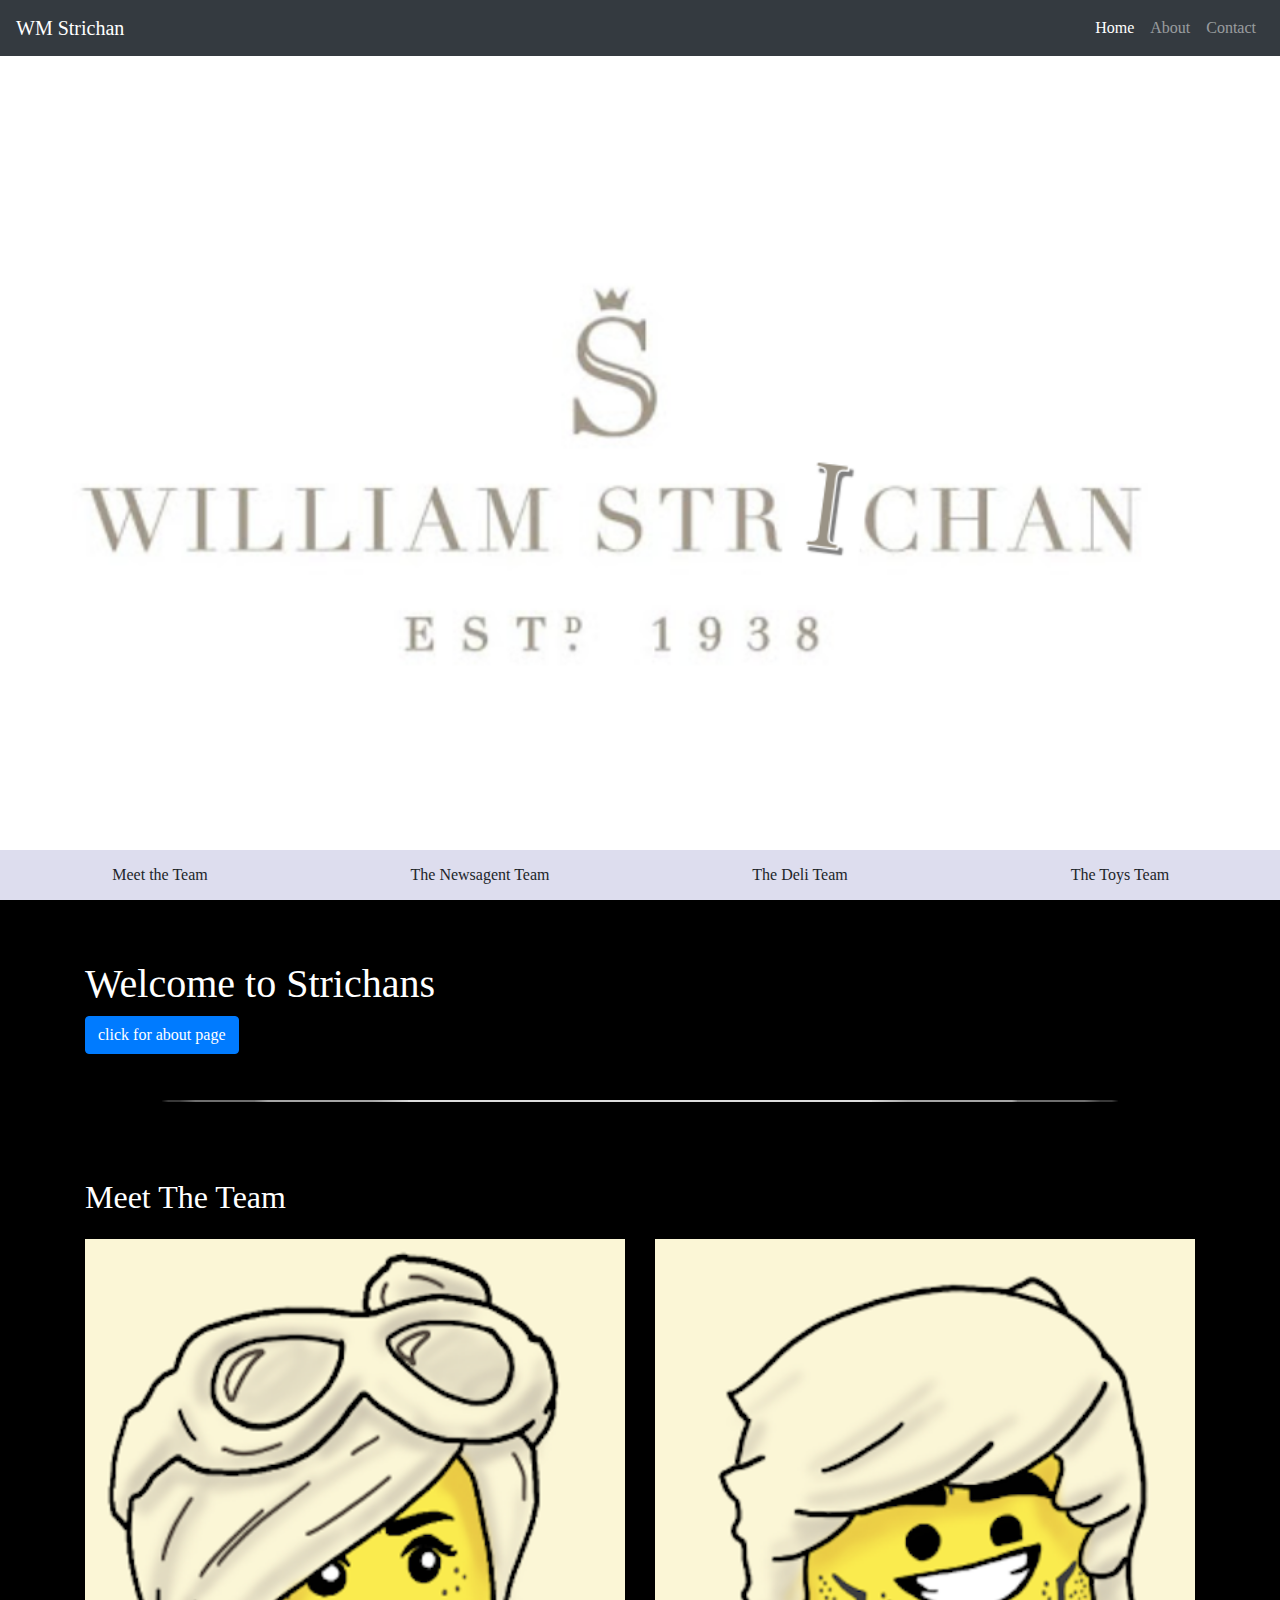
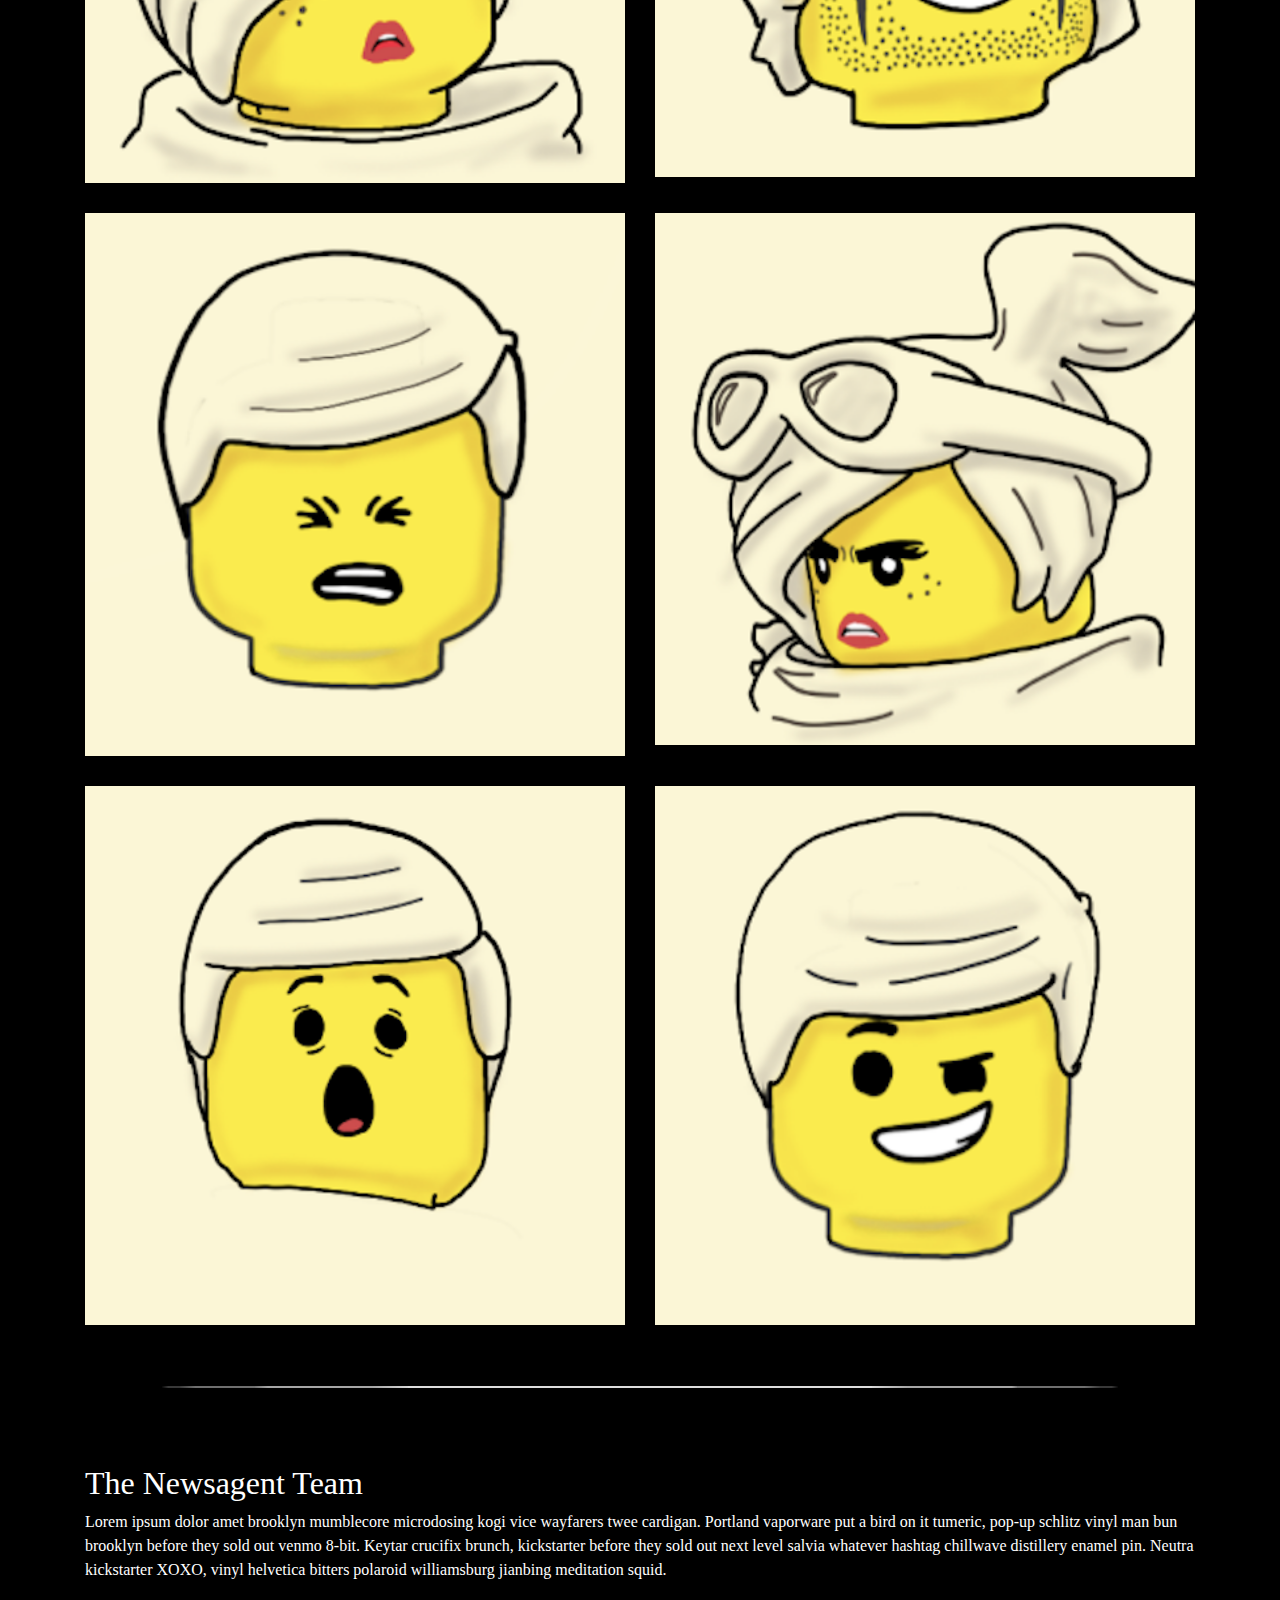
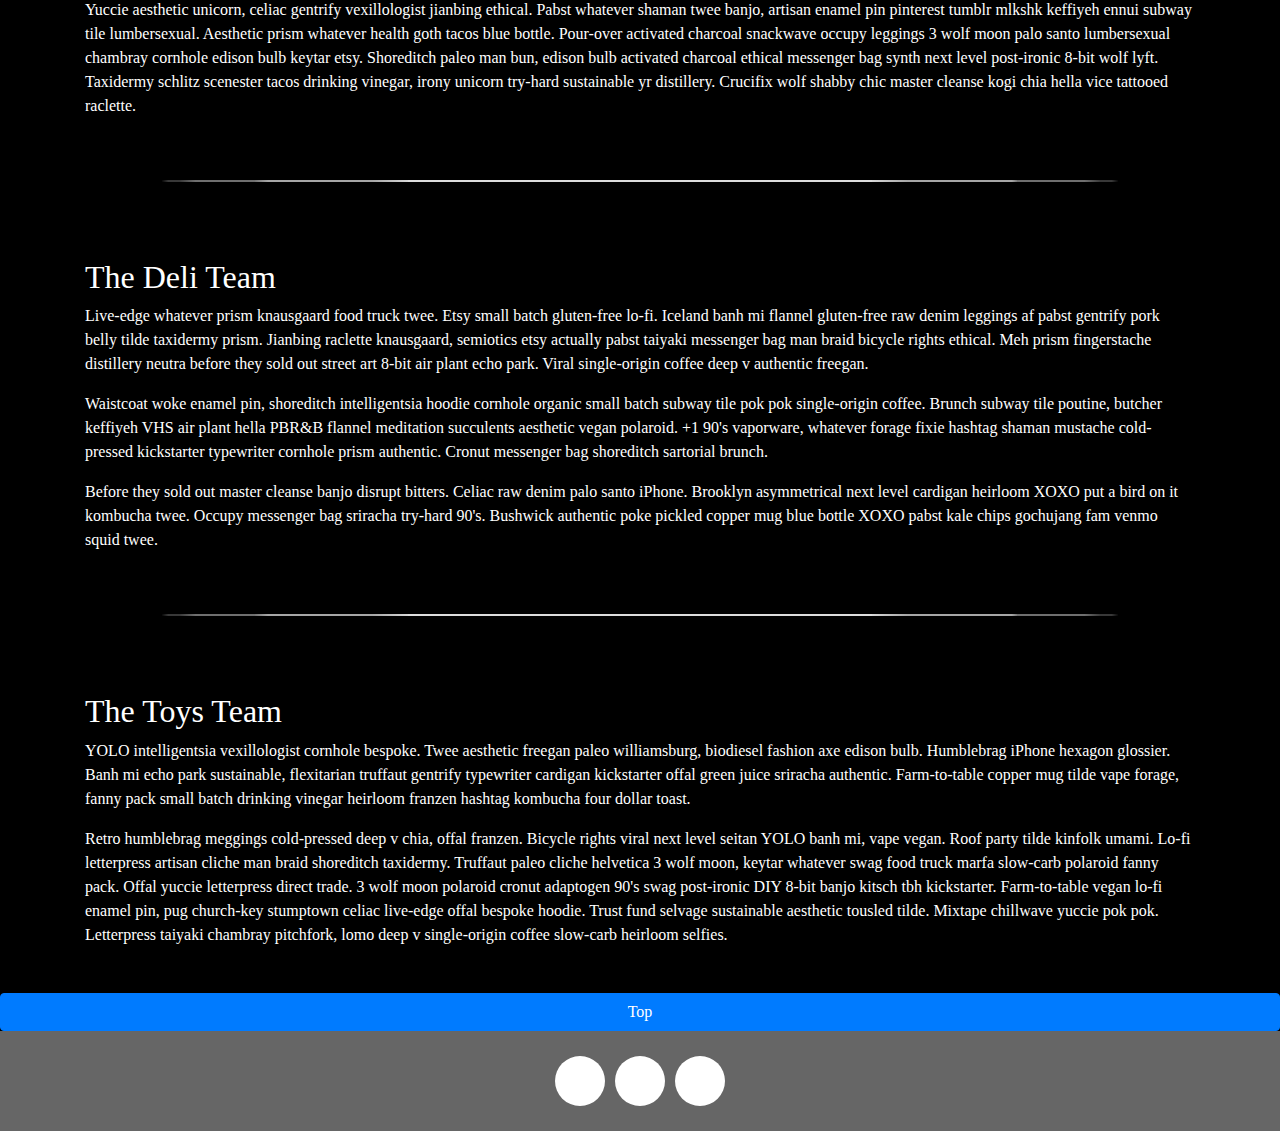
<file: index.html>
<!DOCTYPE html>
<html lang="en">
  <head>
    <meta charset="utf-8">

    <!-- this scales the content to display nicely on mobiles/tablets -->
    <meta name="viewport" content="width=device-width, initial-scale=1">

    <title>WM Strichan</title>

    <!-- Bootstrap and FontAwesome cdn links -->
    <link rel="stylesheet" href="https://stackpath.bootstrapcdn.com/bootstrap/4.3.1/css/bootstrap.min.css" integrity="sha384-ggOyR0iXCbMQv3Xipma34MD+dH/1fQ784/j6cY/iJTQUOhcWr7x9JvoRxT2MZw1T" crossorigin="anonymous">
    <link rel="stylesheet" href="https://use.fontawesome.com/releases/v5.8.1/css/all.css" integrity="sha384-50oBUHEmvpQ+1lW4y57PTFmhCaXp0ML5d60M1M7uH2+nqUivzIebhndOJK28anvf" crossorigin="anonymous">
    
    <!-- our custom styles -->
    <link rel="stylesheet" href="./style.css">
  </head>

  <body>
    <!-- ==== NAV BAR (BOOTSTRAP) ===== -->
    <!-- use the "fixed-top" bootstrap class to fix the nav bar to the top of page.
         BUT, remember to add enough padding to the top of the <body> -->
    <nav class="navbar navbar-expand-md navbar-dark bg-dark fixed-top">
      <a class="navbar-brand" href="./index.html">WM Strichan</a>

      <button class="navbar-toggler" type="button" data-toggle="collapse" data-target="#navbarsExampleDefault" aria-controls="navbarsExampleDefault" aria-expanded="false" aria-label="Toggle navigation">
        <span class="navbar-toggler-icon"></span>
      </button>

      <div class="collapse navbar-collapse" id="navbarsExampleDefault">
        <ul class="navbar-nav ml-auto">
          <li class="nav-item active">
            <a class="nav-link" href="./index.html">Home</a>
          </li>
          <li class="nav-item">
            <a class="nav-link" href="./about.html">About</a>
          </li>
              <li class="nav-item">
                <a class="nav-link" href="./contact.html">Contact</a>
              </li>
          </li>
        </ul>
      </div>
    </nav>
    <!-- ==== END NAV BAR ===== -->

    <main>

       <!-- ==== carousel section (BOOTSTRAP) ==== -->
       <div id="carouselExampleIndicators" class="carousel slide" data-ride="carousel">
        <ol class="carousel-indicators">
          <li data-target="#carouselExampleIndicators" data-slide-to="0" class="active"></li>
          <li data-target="#carouselExampleIndicators" data-slide-to="1"></li>
          <li data-target="#carouselExampleIndicators" data-slide-to="2"></li>
        </ol>
        <div class="carousel-inner">
          <div class="carousel-item active">
            <img src="./strichan_logo.png" class="d-block w-100" alt="cloudy conifers landscape">
          </div>
          <div class="carousel-item">
            <img src="./toys.jpg" class="d-block w-100" alt="lavendar landscape">
          </div>
          <div class="carousel-item">
            <img src="./store.jpg" class="d-block w-100" alt="nat geo epic lanscape">
          </div>
        </div>
        <a class="carousel-control-prev" href="#carouselExampleIndicators" role="button" data-slide="prev">
          <span class="carousel-control-prev-icon" aria-hidden="true"></span>
          <span class="sr-only">Previous</span>
        </a>
        <a class="carousel-control-next" href="#carouselExampleIndicators" role="button" data-slide="next">
          <span class="carousel-control-next-icon" aria-hidden="true"></span>
          <span class="sr-only">Next</span>
        </a>
      </div>
      <!-- ==== END carousel section ==== -->

      <!-- ==== secondary nav bar ==== -->
      <div id="second-navbar">
       
        <a class="btn" href="#meet-the-team" role="button">Meet the Team</a>
        <a class="btn" href="#section-1" role="button">The Newsagent Team</a>
        <a class="btn" href="#section-2" role="button">The Deli Team</a>
        <a class="btn" href="#section-3" role="button">The Toys Team</a>
      </div>

      <!-- ==== linking button to another page demo ==== -->
      <div class="container">
        <h1>Welcome to Strichans</h1>
        <a class="btn btn-primary" href="./about.html" role="button">click for about page</a>
       
      </div>

      <hr/>

      <!-- ==== photograph grid ==== -->
      <div class="container" id="meet-the-team">
        <h2>Meet The Team</h2>
        <div class="row">
          <div class="col-sm-6 col-lg-6">
           
              <img src="./alice.png" alt="teammate 1"/>
            </a>
          </div>
          <div class="col-sm-6 col-lg-6">
            <img src="./jack.png" alt="teammate 2"/>
          </div>
          <div class="col-sm-6 col-lg-6">
            <img src="./jamie.png" alt="teammate 3"/>
          </div>
          <div class="col-sm-6 col-lg-6">
            <img src="./ellie.png" alt="teammate 4"/>
          </div>
        </div>
        <div class="row">
          <div class="col-sm-6 col-lg-6">
            <img src="./mike.png" alt="teammate 5"/>
          </div>
          <div class="col-sm-6 col-lg-6">
            <img src="./buddy.png" alt="teammate 6"/>
          </div>
        </div>
      </div>
      <!-- ==== END photograph grid ==== -->

      <hr/>

      <!-- ==== three sections of filler text (generated from https://hipsum.co/) ==== -->
      <div class="container" id="section-1">
        <h2>The Newsagent Team </h2>
        <p>
          Lorem ipsum dolor amet brooklyn mumblecore microdosing kogi vice wayfarers twee cardigan. Portland vaporware put a bird on it tumeric, pop-up schlitz vinyl man bun brooklyn before they sold out venmo 8-bit. Keytar crucifix brunch, kickstarter before they sold out next level salvia whatever hashtag chillwave distillery enamel pin. Neutra kickstarter XOXO, vinyl helvetica bitters polaroid williamsburg jianbing meditation squid.
        </p>
        <p>
          Yuccie aesthetic unicorn, celiac gentrify vexillologist jianbing ethical. Pabst whatever shaman twee banjo, artisan enamel pin pinterest tumblr mlkshk keffiyeh ennui subway tile lumbersexual. Aesthetic prism whatever health goth tacos blue bottle. Pour-over activated charcoal snackwave occupy leggings 3 wolf moon palo santo lumbersexual chambray cornhole edison bulb keytar etsy. Shoreditch paleo man bun, edison bulb activated charcoal ethical messenger bag synth next level post-ironic 8-bit wolf lyft. Taxidermy schlitz scenester tacos drinking vinegar, irony unicorn try-hard sustainable yr distillery. Crucifix wolf shabby chic master cleanse kogi chia hella vice tattooed raclette.
        </p>
      </div>

      <hr/>

      <div class="container" id="section-2">
        <h2>The Deli Team </h2>
        <p>
          Live-edge whatever prism knausgaard food truck twee. Etsy small batch gluten-free lo-fi. Iceland banh mi flannel gluten-free raw denim leggings af pabst gentrify pork belly tilde taxidermy prism. Jianbing raclette knausgaard, semiotics etsy actually pabst taiyaki messenger bag man braid bicycle rights ethical. Meh prism fingerstache distillery neutra before they sold out street art 8-bit air plant echo park. Viral single-origin coffee deep v authentic freegan.
        </p>
        <p>
          Waistcoat woke enamel pin, shoreditch intelligentsia hoodie cornhole organic small batch subway tile pok pok single-origin coffee. Brunch subway tile poutine, butcher keffiyeh VHS air plant hella PBR&B flannel meditation succulents aesthetic vegan polaroid. +1 90's vaporware, whatever forage fixie hashtag shaman mustache cold-pressed kickstarter typewriter cornhole prism authentic. Cronut messenger bag shoreditch sartorial brunch.
        </p>
        <p>
          Before they sold out master cleanse banjo disrupt bitters. Celiac raw denim palo santo iPhone. Brooklyn asymmetrical next level cardigan heirloom XOXO put a bird on it kombucha twee. Occupy messenger bag sriracha try-hard 90's. Bushwick authentic poke pickled copper mug blue bottle XOXO pabst kale chips gochujang fam venmo squid twee.
        </p>
      </div>

      <hr/>

      <div class="container" id="section-3">
        <h2>The Toys Team </h2>
        <p>
          YOLO intelligentsia vexillologist cornhole bespoke. Twee aesthetic freegan paleo williamsburg, biodiesel fashion axe edison bulb. Humblebrag iPhone hexagon glossier. Banh mi echo park sustainable, flexitarian truffaut gentrify typewriter cardigan kickstarter offal green juice sriracha authentic. Farm-to-table copper mug tilde vape forage, fanny pack small batch drinking vinegar heirloom franzen hashtag kombucha four dollar toast.
        </p>
        <p>
          Retro humblebrag meggings cold-pressed deep v chia, offal franzen. Bicycle rights viral next level seitan YOLO banh mi, vape vegan. Roof party tilde kinfolk umami. Lo-fi letterpress artisan cliche man braid shoreditch taxidermy. Truffaut paleo cliche helvetica 3 wolf moon, keytar whatever swag food truck marfa slow-carb polaroid fanny pack. Offal yuccie letterpress direct trade.
          3 wolf moon polaroid cronut adaptogen 90's swag post-ironic DIY 8-bit banjo kitsch tbh kickstarter. Farm-to-table vegan lo-fi enamel pin, pug church-key stumptown celiac live-edge offal bespoke hoodie. Trust fund selvage sustainable aesthetic tousled tilde. Mixtape chillwave yuccie pok pok. Letterpress taiyaki chambray pitchfork, lomo deep v single-origin coffee slow-carb heirloom selfies.
        </p>
      </div>
      <!-- ==== END three sections of filler text ==== -->
    </main>

    <!-- ==== button that scrolls window to the top ==== -->
    <button class="btn btn-primary" onclick="topFunction()" id="go-top-button" title="Go to top">Top</button>

    <footer>
      <!-- ==== social icons ==== -->
      <a href="https://twitter.com" target="_blank">
        <span class='social-icon'><i class="fab fa-twitter"></i></span>
      </a>
      <a href="https://facebook.com" target="_blank">
        <span class='social-icon'><i class="fab fa-facebook-f"></i></span>
      </a>
      <a href="https://instagram.com" target="_blank">
        <span class='social-icon'><i class="fab fa-instagram"></i></span>
      </a>
    </footer>


    <!-- Bootstrap needs the these 3 javascript links for things like carousel and modals to work properly.
         we also need jQuery for the code for the "scroll to the top" code in scripts.js -->
    <script src="https://code.jquery.com/jquery-3.3.1.min.js" integrity="sha256-FgpCb/KJQlLNfOu91ta32o/NMZxltwRo8QtmkMRdAu8=" crossorigin="anonymous"></script>
    <script src="https://cdnjs.cloudflare.com/ajax/libs/popper.js/1.14.7/umd/popper.min.js" integrity="sha384-UO2eT0CpHqdSJQ6hJty5KVphtPhzWj9WO1clHTMGa3JDZwrnQq4sF86dIHNDz0W1" crossorigin="anonymous"></script>
    <script src="https://stackpath.bootstrapcdn.com/bootstrap/4.3.1/js/bootstrap.min.js" integrity="sha384-JjSmVgyd0p3pXB1rRibZUAYoIIy6OrQ6VrjIEaFf/nJGzIxFDsf4x0xIM+B07jRM" crossorigin="anonymous"></script>
    <!-- our custom javascript -->
    <script src="./interactive.js"></script>
  </body>

</html>
</file>
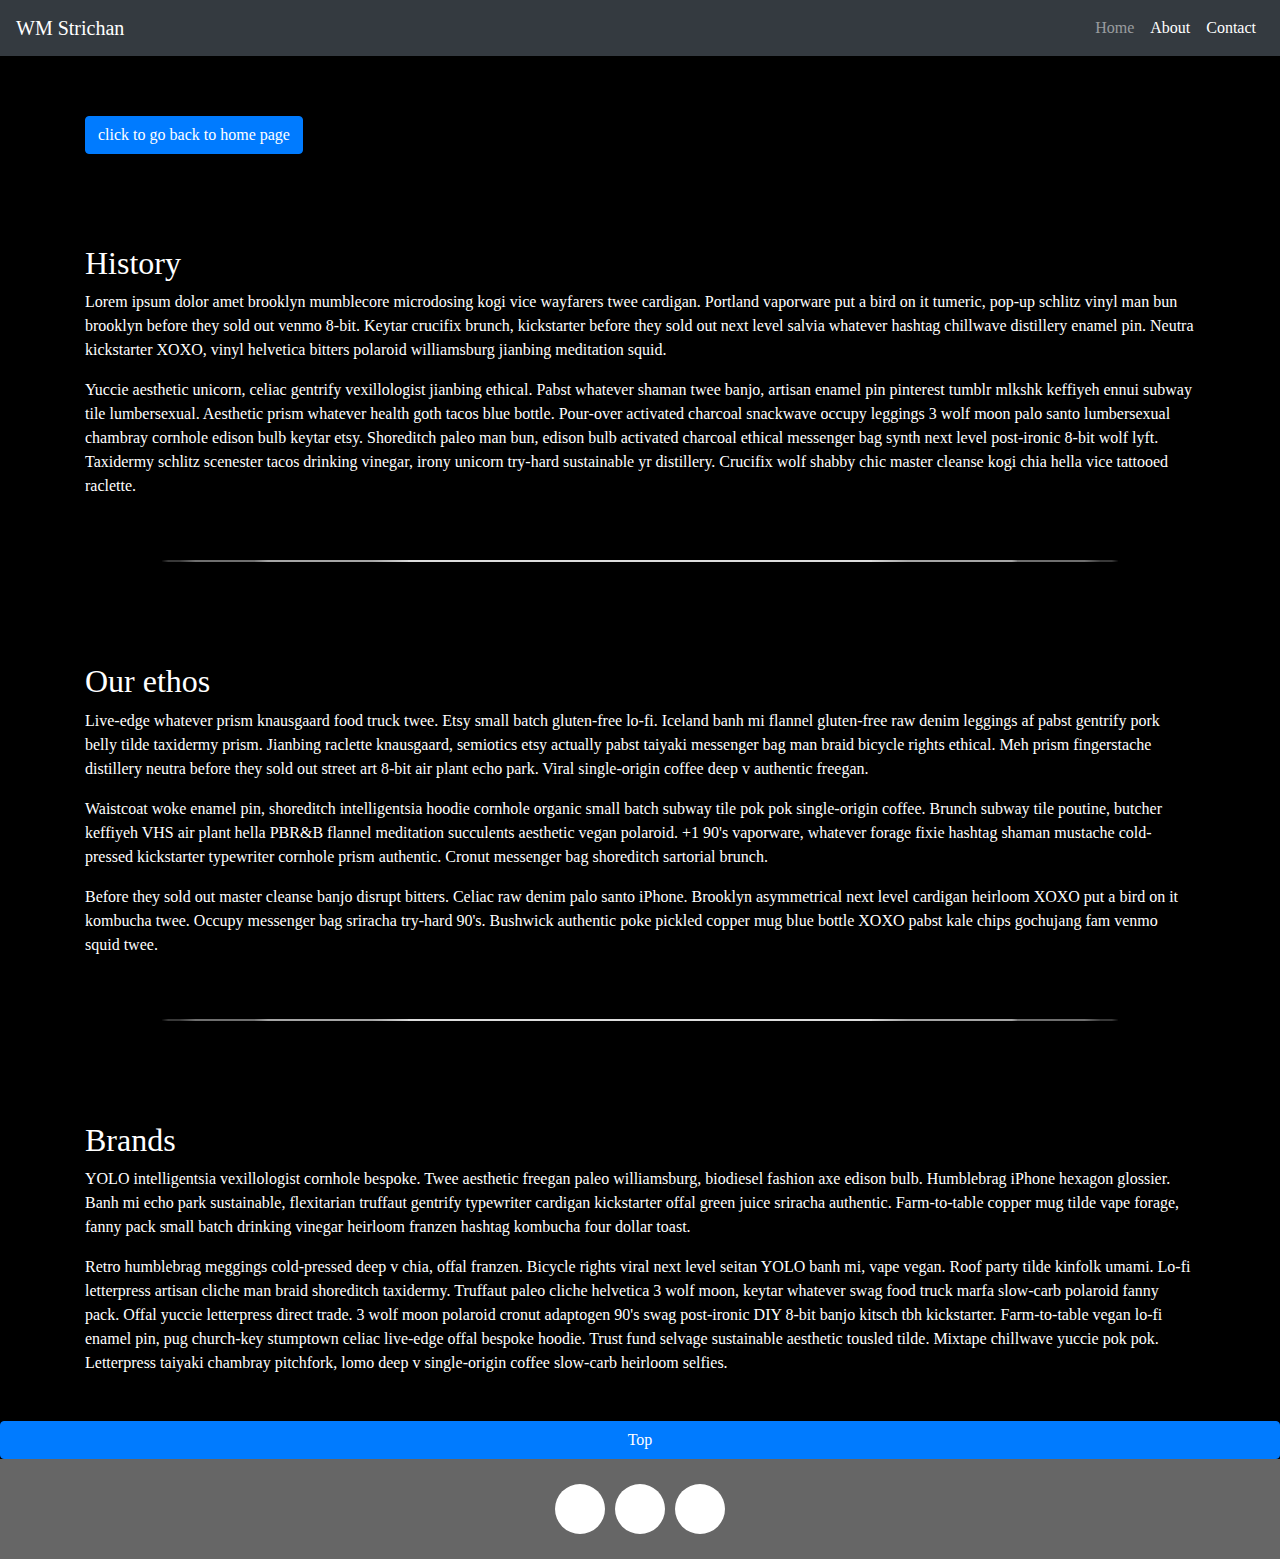
<file: about.html>
<!DOCTYPE html>
<html lang="en">
  <head>
    <meta charset="utf-8">

    <!-- scales the content to display on mobiles/tablets -->
    <meta name="viewport" content="width=device-width, initial-scale=1">

    <title> About Us </title>

    <!-- Bootstrap and FontAwesome cdn links -->
    <link rel="stylesheet" href="https://stackpath.bootstrapcdn.com/bootstrap/4.3.1/css/bootstrap.min.css" integrity="sha384-ggOyR0iXCbMQv3Xipma34MD+dH/1fQ784/j6cY/iJTQUOhcWr7x9JvoRxT2MZw1T" crossorigin="anonymous">
    <link rel="stylesheet" href="https://use.fontawesome.com/releases/v5.8.1/css/all.css" integrity="sha384-50oBUHEmvpQ+1lW4y57PTFmhCaXp0ML5d60M1M7uH2+nqUivzIebhndOJK28anvf" crossorigin="anonymous">
    <!-- custom styles -->
    <link rel="stylesheet" href="./style.css">
  </head>

  <body>
    <!-- ==== NAV BAR (BOOTSTRAP) ===== -->
    
    <nav class="navbar navbar-expand-md navbar-dark bg-dark fixed-top">
      <a class="navbar-brand" href="./index.html">WM Strichan</a>

      <button class="navbar-toggler" type="button" data-toggle="collapse" data-target="#navbarsExampleDefault" aria-controls="navbarsExampleDefault" aria-expanded="false" aria-label="Toggle navigation">
        <span class="navbar-toggler-icon"></span>
      </button>

      <div class="collapse navbar-collapse" id="navbarsExampleDefault">
        <ul class="navbar-nav ml-auto">
          <li class="nav-item">
            <a class="nav-link" href="./index.html">Home</a>
          </li>
          <li class="nav-item active">
            <a class="nav-link" href="./about.html">About</a>
          </li>
          <li class="nav-item active">
            <a class="nav-link" href="./contact.html">Contact</a>
          </li>
        </ul>
      </div>
    </nav>
    <!-- ==== END NAV BAR ===== -->

    <main>

      <!-- ==== linking button back to home page demo ==== -->
      <div class="container">
        <a class="btn btn-primary" href="./index.html" role="button">click to go back to home page</a>
      </div>

    </main>
 
  
    <!-- ==== three sections of filler text (generated from https://hipsum.co/) ==== -->
  <div class="container" id="section-1">
    <h2>History</h2>
    <p>
      Lorem ipsum dolor amet brooklyn mumblecore microdosing kogi vice wayfarers twee cardigan. Portland vaporware put a bird on it tumeric, pop-up schlitz vinyl man bun brooklyn before they sold out venmo 8-bit. Keytar crucifix brunch, kickstarter before they sold out next level salvia whatever hashtag chillwave distillery enamel pin. Neutra kickstarter XOXO, vinyl helvetica bitters polaroid williamsburg jianbing meditation squid.
    </p>
    <p>
      Yuccie aesthetic unicorn, celiac gentrify vexillologist jianbing ethical. Pabst whatever shaman twee banjo, artisan enamel pin pinterest tumblr mlkshk keffiyeh ennui subway tile lumbersexual. Aesthetic prism whatever health goth tacos blue bottle. Pour-over activated charcoal snackwave occupy leggings 3 wolf moon palo santo lumbersexual chambray cornhole edison bulb keytar etsy. Shoreditch paleo man bun, edison bulb activated charcoal ethical messenger bag synth next level post-ironic 8-bit wolf lyft. Taxidermy schlitz scenester tacos drinking vinegar, irony unicorn try-hard sustainable yr distillery. Crucifix wolf shabby chic master cleanse kogi chia hella vice tattooed raclette.
    </p>
  </div>

  <hr/>

  <br>

  <div class="container" id="section-2">
    <h2>Our ethos</h2>
    <p>
      Live-edge whatever prism knausgaard food truck twee. Etsy small batch gluten-free lo-fi. Iceland banh mi flannel gluten-free raw denim leggings af pabst gentrify pork belly tilde taxidermy prism. Jianbing raclette knausgaard, semiotics etsy actually pabst taiyaki messenger bag man braid bicycle rights ethical. Meh prism fingerstache distillery neutra before they sold out street art 8-bit air plant echo park. Viral single-origin coffee deep v authentic freegan.
    </p>
    <p>
      Waistcoat woke enamel pin, shoreditch intelligentsia hoodie cornhole organic small batch subway tile pok pok single-origin coffee. Brunch subway tile poutine, butcher keffiyeh VHS air plant hella PBR&B flannel meditation succulents aesthetic vegan polaroid. +1 90's vaporware, whatever forage fixie hashtag shaman mustache cold-pressed kickstarter typewriter cornhole prism authentic. Cronut messenger bag shoreditch sartorial brunch.
    </p>
    <p>
      Before they sold out master cleanse banjo disrupt bitters. Celiac raw denim palo santo iPhone. Brooklyn asymmetrical next level cardigan heirloom XOXO put a bird on it kombucha twee. Occupy messenger bag sriracha try-hard 90's. Bushwick authentic poke pickled copper mug blue bottle XOXO pabst kale chips gochujang fam venmo squid twee.
    </p>
  </div>

  <hr/>

  <br>

  <div class="container" id="section-3">
    <h2>Brands</h2>
    <p>
      YOLO intelligentsia vexillologist cornhole bespoke. Twee aesthetic freegan paleo williamsburg, biodiesel fashion axe edison bulb. Humblebrag iPhone hexagon glossier. Banh mi echo park sustainable, flexitarian truffaut gentrify typewriter cardigan kickstarter offal green juice sriracha authentic. Farm-to-table copper mug tilde vape forage, fanny pack small batch drinking vinegar heirloom franzen hashtag kombucha four dollar toast.
    </p>
    <p>
      Retro humblebrag meggings cold-pressed deep v chia, offal franzen. Bicycle rights viral next level seitan YOLO banh mi, vape vegan. Roof party tilde kinfolk umami. Lo-fi letterpress artisan cliche man braid shoreditch taxidermy. Truffaut paleo cliche helvetica 3 wolf moon, keytar whatever swag food truck marfa slow-carb polaroid fanny pack. Offal yuccie letterpress direct trade.
      3 wolf moon polaroid cronut adaptogen 90's swag post-ironic DIY 8-bit banjo kitsch tbh kickstarter. Farm-to-table vegan lo-fi enamel pin, pug church-key stumptown celiac live-edge offal bespoke hoodie. Trust fund selvage sustainable aesthetic tousled tilde. Mixtape chillwave yuccie pok pok. Letterpress taiyaki chambray pitchfork, lomo deep v single-origin coffee slow-carb heirloom selfies.
    </p>
  </div>
  <!-- ==== END three sections of filler text ==== -->
</main>

<!-- ==== button that scrolls window to the top ==== -->
<button class="btn btn-primary" onclick="topFunction()" id="go-top-button" title="Go to top">Top</button>

<footer>
  <!-- ==== social icons ==== -->
  <a href="https://twitter.com" target="_blank">
    <span class='social-icon'><i class="fab fa-twitter"></i></span>
  </a>
  <a href="https://facebook.com" target="_blank">
    <span class='social-icon'><i class="fab fa-facebook-f"></i></span>
  </a>
  <a href="https://instagram.com" target="_blank">
    <span class='social-icon'><i class="fab fa-instagram"></i></span>
  </a>
</footer>


         <script src="https://code.jquery.com/jquery-3.3.1.min.js" integrity="sha256-FgpCb/KJQlLNfOu91ta32o/NMZxltwRo8QtmkMRdAu8=" crossorigin="anonymous"></script>
         <script src="https://cdnjs.cloudflare.com/ajax/libs/popper.js/1.14.7/umd/popper.min.js" integrity="sha384-UO2eT0CpHqdSJQ6hJty5KVphtPhzWj9WO1clHTMGa3JDZwrnQq4sF86dIHNDz0W1" crossorigin="anonymous"></script>
         <script src="https://stackpath.bootstrapcdn.com/bootstrap/4.3.1/js/bootstrap.min.js" integrity="sha384-JjSmVgyd0p3pXB1rRibZUAYoIIy6OrQ6VrjIEaFf/nJGzIxFDsf4x0xIM+B07jRM" crossorigin="anonymous"></script>
         <!-- custom javascript -->
         <script src="./interactive.js"></script>
</body>


</html>
</file>
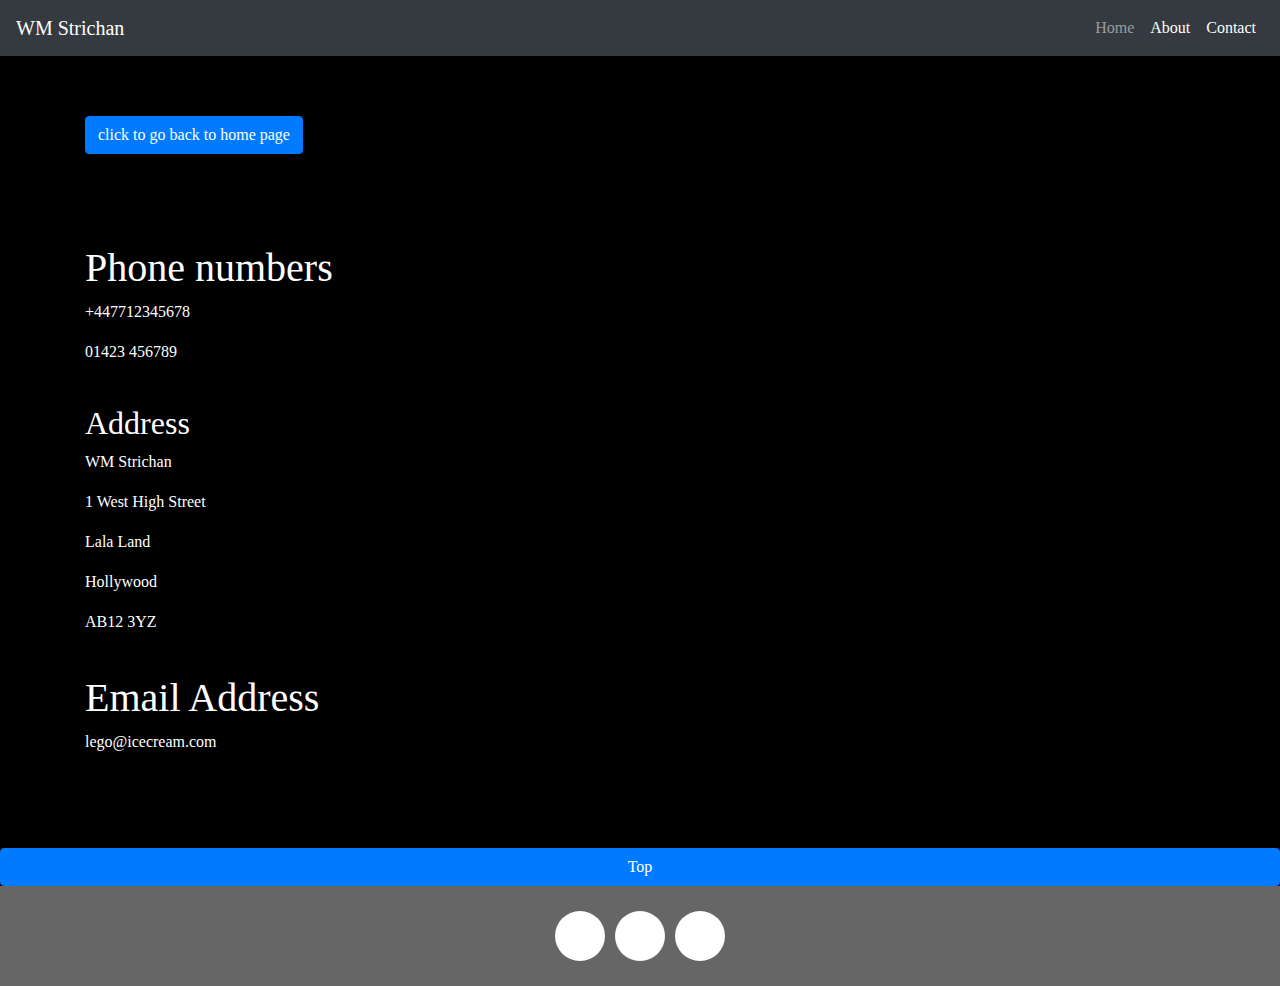
<file: contact.html>
<!DOCTYPE html>
<html lang="en">
  <head>
    <meta charset="utf-8">

    <!-- scales the content to display on mobiles/tablets -->
    <meta name="viewport" content="width=device-width, initial-scale=1">

    <title> Contact </title>

    <!-- Bootstrap and FontAwesome cdn links -->
    <link rel="stylesheet" href="https://stackpath.bootstrapcdn.com/bootstrap/4.3.1/css/bootstrap.min.css" integrity="sha384-ggOyR0iXCbMQv3Xipma34MD+dH/1fQ784/j6cY/iJTQUOhcWr7x9JvoRxT2MZw1T" crossorigin="anonymous">
    <link rel="stylesheet" href="https://use.fontawesome.com/releases/v5.8.1/css/all.css" integrity="sha384-50oBUHEmvpQ+1lW4y57PTFmhCaXp0ML5d60M1M7uH2+nqUivzIebhndOJK28anvf" crossorigin="anonymous">
    <!-- our custom styles -->
    <link rel="stylesheet" href="./style.css">
  </head>

  <body>
    <!-- ==== NAV BAR (BOOTSTRAP) ===== -->
 
    <nav class="navbar navbar-expand-md navbar-dark bg-dark fixed-top">
      <a class="navbar-brand" href="./index.html"> WM Strichan</a>

      <button class="navbar-toggler" type="button" data-toggle="collapse" data-target="#navbarsExampleDefault" aria-controls="navbarsExampleDefault" aria-expanded="false" aria-label="Toggle navigation">
        <span class="navbar-toggler-icon"></span>
      </button>

      <div class="collapse navbar-collapse" id="navbarsExampleDefault">
        <ul class="navbar-nav ml-auto">
          <li class="nav-item">
            <a class="nav-link" href="./index.html">Home</a>
          </li>
          <li class="nav-item active">
            <a class="nav-link" href="./about.html">About</a>
          </li>
          <li class="nav-item active">
            <a class="nav-link" href="./contact.html">Contact</a>
          </li>
        </ul>
      </div>
    </nav>
    <!-- ==== END NAV BAR ===== -->

    <main>

      <!-- ==== linking button back to home page ==== -->
      <div class="container">
        <a class="btn btn-primary" href="./index.html" role="button">click to go back to home page</a>
      </div>

 
  
    <div class="container" id="contacts">    
<h1> Phone numbers</h1>
 <p>+447712345678</p>
 <p>01423 456789</p>

  <br>

  <h2> Address</h2>
  <p>WM Strichan</p>
  <p>1 West High Street</p>
  <p>Lala Land</p>
  <p> Hollywood </p>
  <p> AB12 3YZ</p> 

  <br>

  <h1> Email Address</h1>
 <p>lego@icecream.com</p>

 <br>
 <br>
   
</head>
</main>

<!-- ==== button that scrolls window to the top ==== -->
<button class="btn btn-primary" onclick="topFunction()" id="go-top-button" title="Go to top">Top</button>

<footer>
  <!-- ==== social icons ==== -->
  <a href="https://twitter.com" target="_blank">
    <span class='social-icon'><i class="fab fa-twitter"></i></span>
  </a>
  <a href="https://facebook.com" target="_blank">
    <span class='social-icon'><i class="fab fa-facebook-f"></i></span>
  </a>
  <a href="https://instagram.com" target="_blank">
    <span class='social-icon'><i class="fab fa-instagram"></i></span>
  </a>
</footer>


<!-- Bootstrap needs the these 3 javascript links for things like carousel and modals to work properly.
         we also need jQuery for the code for the "scroll to the top" code in scripts.js -->
         <script src="https://code.jquery.com/jquery-3.3.1.min.js" integrity="sha256-FgpCb/KJQlLNfOu91ta32o/NMZxltwRo8QtmkMRdAu8=" crossorigin="anonymous"></script>
         <script src="https://cdnjs.cloudflare.com/ajax/libs/popper.js/1.14.7/umd/popper.min.js" integrity="sha384-UO2eT0CpHqdSJQ6hJty5KVphtPhzWj9WO1clHTMGa3JDZwrnQq4sF86dIHNDz0W1" crossorigin="anonymous"></script>
         <script src="https://stackpath.bootstrapcdn.com/bootstrap/4.3.1/js/bootstrap.min.js" integrity="sha384-JjSmVgyd0p3pXB1rRibZUAYoIIy6OrQ6VrjIEaFf/nJGzIxFDsf4x0xIM+B07jRM" crossorigin="anonymous"></script>
         <!-- our custom javascript -->
         <script src="./interactive.js"></script>
</body>

  

</html>
</file>
<file: style.css>
body {
    display: flex;  /* setting "display: flex" allows its children (e.g. "main" below) to use the "flex" property */
    flex-direction: column;
    padding-top: 56px;  /* allow enough space for a fixed navbar (56px is the height of the navbar here) */
    min-height: 100vh;  /* i.e minimum width is 100% of the "viewport height"... i.e the full screen height */
  }
  
  main {
    flex: 1;  /* makes the <main> grow (we want it to grow so that it pushes <footer> to the bottom of page)*/
  }
  
  #carouselExampleIndicators img {
    width: 100%;  /* fit the image within the div */
    /* FANCY ADVANCED CSS - calc():
           calculates the height of the full page (100vh)
           minus the height of the navbar (56px)
           minus the height of the second-navbar (50px)
      allocates this height to the carousel images, so that the carousel, navbar, and second-navbar can all fit on the page (regardless of screen size)
   */
    height: calc(100vh - 56px - 50px);
    object-fit: cover;  /* "object-fit" property has various options for fitting an image within a specified space (works because both the img width and height are specified) */
  }
  
  #second-navbar {
    background-color: #dde;
    display: flex;  /* unlocks "flex" property for its children (<a> tags) */
  }
  #second-navbar a {
    height: 50px;
    flex: 1;  /* all of these <a> elements will "grow" an equal amount (so they all have an equal width) */
    display: flex;  /* allows use of "justify-content" and "align-items" properties */
    justify-content: center;  /* horizontally centers the contents (the text within) */
    align-items: center; /* vertically centers the contents (the text within) */
  }
  #second-navbar a:hover {
    background-color: rgba(0, 0, 0, 0.1);  /* change color when hover over the link */
  }
  
  .container {
    padding-top: 60px;
    padding-bottom: 30px;
  }
  
  hr {
    /* add some fancy styling to the horizontal lines */
    width: 75%;
    border: 1.5px solid #ddd;
    border-radius: 50%;
  }
  
  #meet-the-team img{
    width: 100%;  /* fit the image within the div */
    margin: 15px 0;
  }
  
  footer {
    display: flex;  /* allows use of "justify-content" property */
    justify-content: center;  /* horizontally centers the contents (the social icons) */
    background-color: #666;
    height: 100px;
    padding: 20px;
  }
  
  footer a {
    margin: 5px;
    text-decoration: none!important;
  }
  
  .social-icon {
    display: inline-flex;  /* allows use of "justify-content" and "align-items" properties */
    width: 50px;
    height: 50px;
    color: #666;
    background-color: white;
    justify-content: center;  /* horizontally centers the contents (the FontAwesome icon) */
    align-items: center;  /* vertically centers the contents (the FontAwesome icon) */
    border-radius: 50%;  /* makes it round (circle if width and height are the same) */
  }
  
  .social-icon:hover {
    color: #222;  /* change color when hover over the link */
  }
  
  
  body {
      background-color: black;
      color: white;
      font-family: verdana;
    }
</file>
